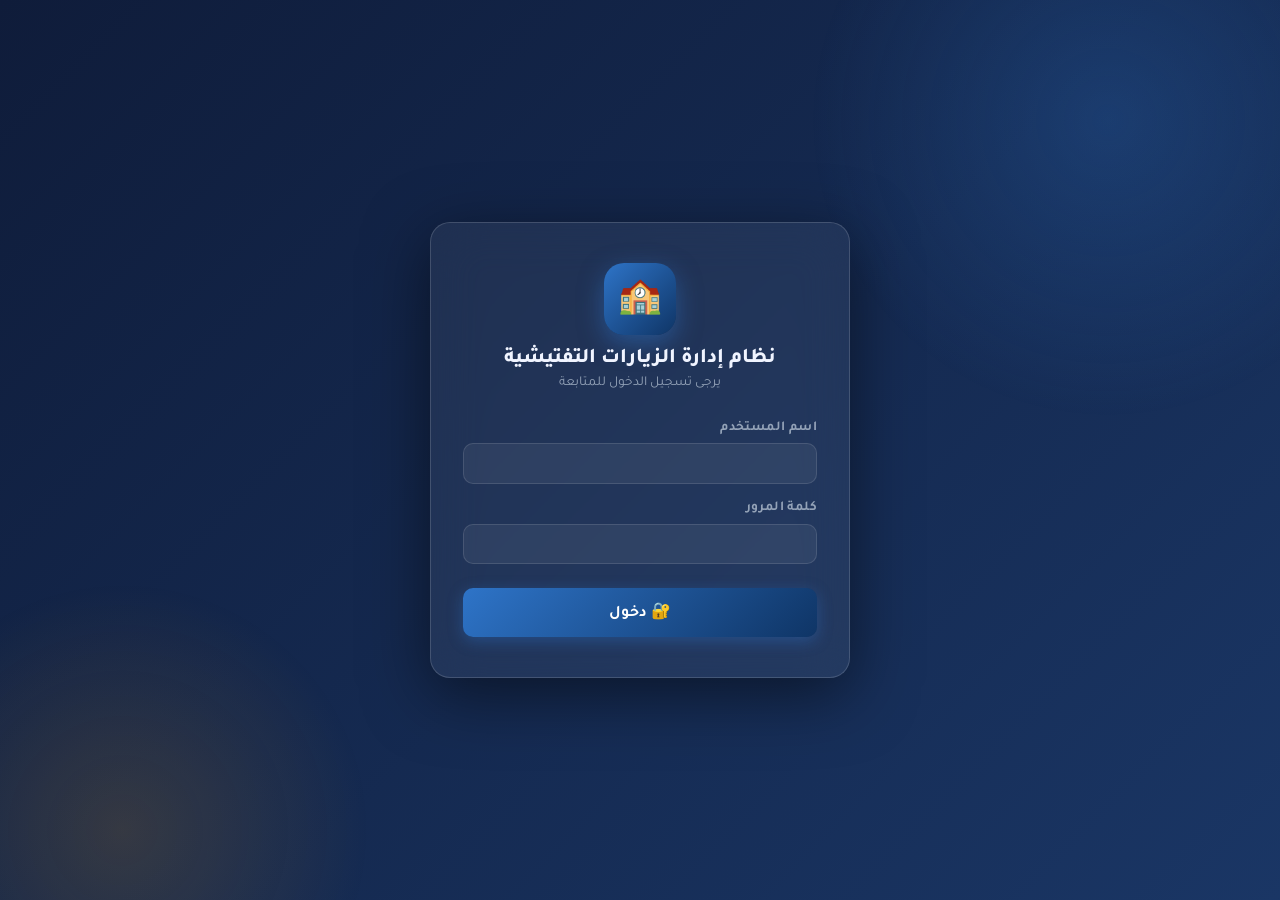
<file: index.html>
<!DOCTYPE html>
<html lang="ar" dir="rtl">
<head>
<meta charset="UTF-8" /><meta name="viewport" content="width=device-width, initial-scale=1.0" />
<title>تسجيل الدخول – نظام إدارة الزيارات التفتيشية</title>
<link rel="stylesheet" href="style.css" />
</head>
<body>
<div class="login-wrapper">
  <div class="login-box fade-in">
    <div class="login-logo">
      <div class="icon-wrap">🏫</div>
      <h1>نظام إدارة الزيارات التفتيشية</h1>
      <p id="dirName">يرجى تسجيل الدخول للمتابعة</p>
    </div>
    <form id="loginForm" novalidate>
      <div class="form-group"><label for="username">اسم المستخدم</label>
        <input type="text" id="username" autocomplete="username" required /></div>
      <div class="form-group"><label for="password">كلمة المرور</label>
        <input type="password" id="password" autocomplete="current-password" required /></div>
      <div class="login-error" id="loginError"></div>
      <button type="submit" class="btn btn-primary login-btn" id="loginBtn">🔐 دخول</button>
    </form>
  </div>
</div>
<script src="config.js"></script>
<script src="core.js"></script>
<script>
  getTenant(); // يلتقط ?d= ويصفّر الجلسة عند تغيير المديرية
  const s = getSession();
  if (s) location.href = homePage(s.user);

  const _m = sessionStorage.getItem('visits_msg');
  if (_m) { sessionStorage.removeItem('visits_msg'); const e = document.getElementById('loginError'); e.textContent = _m; e.style.display = 'block'; }

  api('publicInfo').then(d => {
    if (d.directorate) document.getElementById('dirName').textContent = 'مديرية التربية لولاية ' + d.directorate;
  }).catch(() => {});

  document.getElementById('loginForm').addEventListener('submit', async e => {
    e.preventDefault();
    const err = document.getElementById('loginError'), btn = document.getElementById('loginBtn');
    err.style.display = 'none'; btn.disabled = true; btn.textContent = 'جارٍ التحقق...';
    try {
      const d = await api('login', { username: username.value, password: password.value });
      setSession(d);
      location.href = homePage(d.user);
    } catch (ex) {
      err.textContent = ex.message; err.style.display = 'block';
      btn.disabled = false; btn.textContent = '🔐 دخول';
    }
  });
</script>
</body>
</html>
</file>
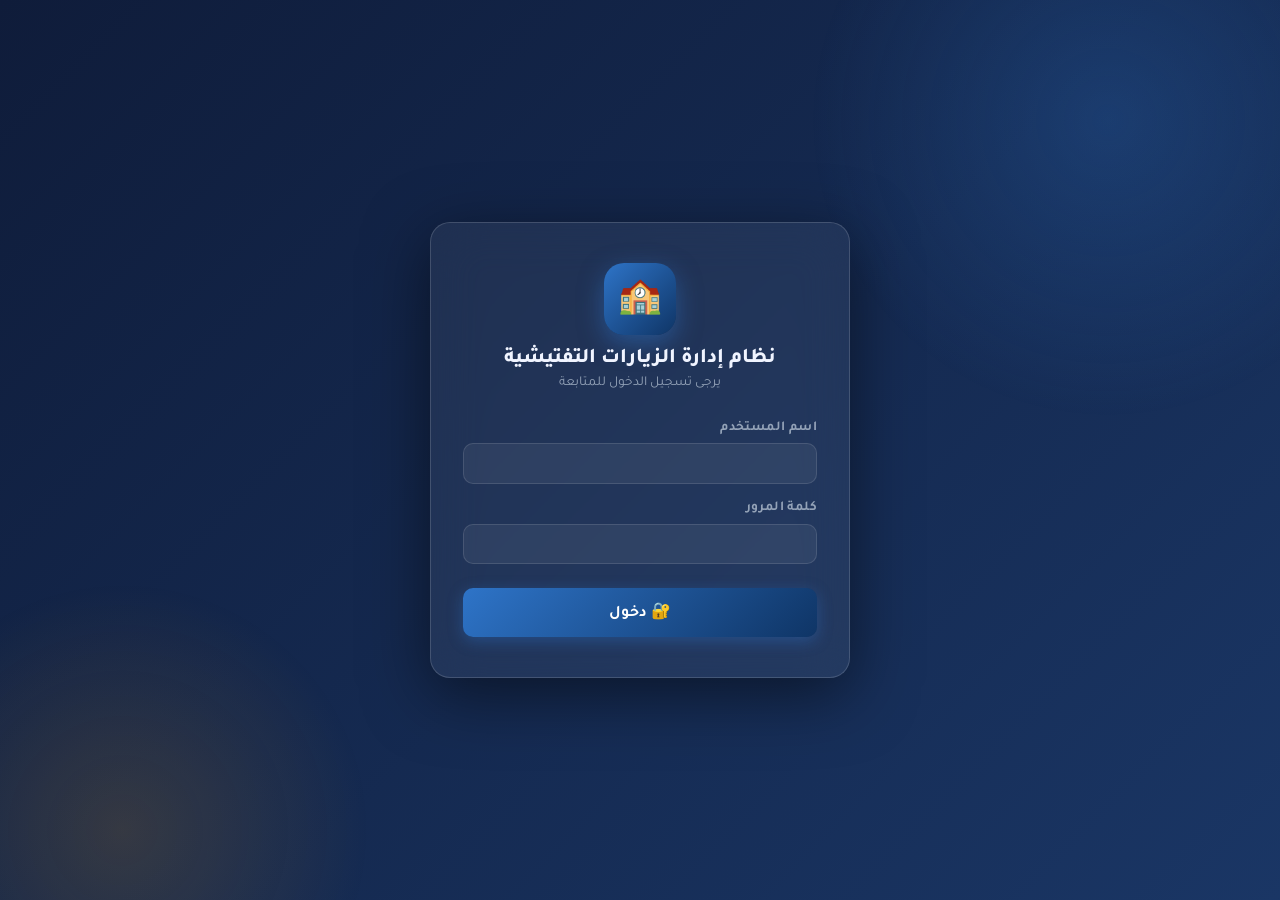
<file: dashboard.html>
<!DOCTYPE html>
<html lang="ar" dir="rtl">
<head>
<meta charset="UTF-8" /><meta name="viewport" content="width=device-width, initial-scale=1.0" />
<title>لوحة التحكم – نظام إدارة الزيارات التفتيشية</title>
<link rel="stylesheet" href="style.css" />
<style>
  .perm-table th, .perm-table td { text-align: center; padding: .5rem .6rem; }
  .perm-table td:first-child, .perm-table th:first-child { text-align: right; }
  .perm-table input { width: auto; }
  .badge-off { background: rgba(239,68,68,.2); color: #fca5a5; border: 1px solid rgba(239,68,68,.4); }
  .badge-on { background: rgba(16,185,129,.2); color: #6ee7b7; border: 1px solid rgba(16,185,129,.35); }
  .row-off td { opacity: .55; }
  .inline-check { display: flex; align-items: center; gap: .5rem; }
  .inline-check input { width: auto; }
</style>
</head>
<body>
<div class="loader-overlay" id="loaderOverlay"><div class="spinner"></div></div>
<div id="nav"></div>
<div class="container">
  <div class="page-header">
    <h2>⚙️ <span>لوحة تحكم المدير</span></h2>
    <button class="btn btn-accent" onclick="openModal()">➕ إضافة حساب</button>
  </div>

  <div class="stats-grid">
    <div class="stat-card"><div class="stat-icon blue">🏢</div><div class="stat-info"><h3 id="cInst">0</h3><p>المؤسسات</p></div></div>
    <div class="stat-card"><div class="stat-icon amber">🔍</div><div class="stat-info"><h3 id="cInsp">0</h3><p>المفتشون</p></div></div>
    <div class="stat-card"><div class="stat-icon green">📋</div><div class="stat-info"><h3 id="cVis">0</h3><p>إجمالي الزيارات</p></div></div>
    <div class="stat-card"><div class="stat-icon blue">🎓</div><div class="stat-info"><h3 id="cPri">0</h3><p>زيارات الابتدائي</p></div></div>
    <div class="stat-card"><div class="stat-icon amber">🎓</div><div class="stat-info"><h3 id="cMid">0</h3><p>زيارات المتوسط</p></div></div>
    <div class="stat-card"><div class="stat-icon green">🎓</div><div class="stat-info"><h3 id="cSec">0</h3><p>زيارات الثانوي</p></div></div>
  </div>

  <div class="card fade-in">
    <div class="card-title">👥 حسابات النظام</div>
    <div class="table-wrap"><table>
      <thead><tr><th>الاسم</th><th>اسم المستخدم</th><th>الدور</th><th>المفتش المرتبط</th><th>الحالة</th><th>إجراءات</th></tr></thead>
      <tbody id="usersBody"></tbody>
    </table></div>
  </div>
</div>

<div id="accountModal" class="modal"><div class="modal-content" style="width:92%;max-width:640px;">
  <h3 style="margin-bottom:1.25rem;" id="mTitle">👤 حساب جديد</h3>
  <form id="accForm">
    <div class="form-grid">
      <div class="form-group"><label>نوع الحساب</label>
        <select id="fRole" onchange="onRoleChange()">
          <option value="inspector">مفتش (مرتبط بسجل مفتش)</option>
          <option value="manager">مسيّر</option>
          <option value="admin">مدير النظام</option>
        </select></div>

      <div class="form-group" id="gName"><label>الاسم الكامل</label><input id="fName"></div>
      <div class="form-group" id="gStage"><label>المرحلة التعليمية</label><select id="fStage" onchange="fillInspectorSelect()"></select></div>
      <div class="form-group" id="gInsp"><label>اسم المفتش</label><select id="fInsp"></select></div>

      <div class="form-group"><label>اسم الدخول</label><input id="fUser" required autocomplete="off" dir="ltr"></div>
      <div class="form-group"><label id="lPass">كلمة المرور (6 أحرف على الأقل)</label><input type="password" id="fPass" autocomplete="new-password"></div>
      <div class="form-group"><label>حالة الحساب</label>
        <label class="inline-check"><input type="checkbox" id="fActive" checked> مفعّل (يمكنه الدخول)</label></div>
    </div>

    <div id="permBox" style="margin-top:1rem;">
      <div class="divider"></div>
      <div style="display:flex;justify-content:space-between;align-items:center;flex-wrap:wrap;gap:.5rem;margin-bottom:.5rem;">
        <strong style="color:var(--accent-light);">🔐 الصلاحيات</strong>
        <span>
          <button type="button" class="btn btn-ghost btn-sm" onclick="setAll(true)">تحديد الكل</button>
          <button type="button" class="btn btn-ghost btn-sm" onclick="setAll(false)">إلغاء الكل</button>
          <button type="button" class="btn btn-ghost btn-sm" onclick="applyPreset()">الافتراضي للدور</button>
        </span>
      </div>
      <div class="table-wrap"><table class="perm-table" id="permGrid"></table></div>
      <p style="font-size:.8rem;color:var(--text-muted);margin-top:.5rem;">
        «الاطلاع» شرط للإضافة والتعديل والحذف. يحتاج المفتش لاطلاع على «المؤسسات» ليختار المؤسسة عند تسجيل الزيارة.
        المفتش المرتبط بحساب يرى زياراته فقط مهما كانت الصلاحيات.</p>
    </div>
    <p id="adminNote" style="display:none;color:var(--text-muted);margin-top:1rem;">مدير النظام يملك كل الصلاحيات (الحسابات والإعدادات والبلديات وكل الأقسام).</p>

    <div class="form-actions">
      <button type="button" class="btn btn-ghost" onclick="closeModal()">إلغاء</button>
      <button type="submit" class="btn btn-accent">حفظ</button>
    </div>
  </form>
</div></div>

<script src="config.js"></script>
<script src="core.js"></script>
<script>
  let me, users = [], inspectors = [], editId = null;
  const modalEl = document.getElementById('accountModal');
  const closeModal = () => { modalEl.classList.remove('open'); editId = null; };

  async function load() {
    showLoader();
    try {
      const d = await listMany(['inspectors', 'institutions', 'visits', 'users']);
      inspectors = d.inspectors; users = d.users;
      cInst.textContent = d.institutions.length; cInsp.textContent = inspectors.length; cVis.textContent = d.visits.length;
      const n = s => d.visits.filter(v => v.stage === s).length;
      cPri.textContent = n('ابتدائي'); cMid.textContent = n('متوسط'); cSec.textContent = n('ثانوي');
      renderUsers();
    } catch (e) { showError(e.message); }
    hideLoader();
  }

  function renderUsers() {
    usersBody.innerHTML = users.map(u => {
      const on = u.active !== '0', insp = inspectors.find(i => i.id === u.inspectorId);
      const link = u.role === 'inspector'
        ? (insp ? `${esc(insp.stage)} — ${esc(insp.name)}` : '<span class="badge badge-off">غير مرتبط</span>') : '-';
      const self = u.id === me.id;
      return `<tr class="${on ? '' : 'row-off'}"><td><strong>${esc(u.name)}</strong></td><td><code>${esc(u.username)}</code></td>
        <td><span class="badge badge-${esc(u.role)}">${esc(ROLE_LABELS[u.role] || u.role)}</span></td><td>${link}</td>
        <td><span class="badge ${on ? 'badge-on' : 'badge-off'}">${on ? 'مفعّل' : 'معطّل'}</span></td>
        <td class="action-btns">
          <button class="btn btn-primary btn-sm" onclick="openModal('${esc(u.id)}')">📝 تعديل / صلاحيات</button>
          <button class="btn btn-ghost btn-sm" onclick="toggleActive('${esc(u.id)}')" ${self ? 'disabled' : ''}>${on ? '⛔ تعطيل' : '✅ تفعيل'}</button>
          <button class="btn btn-ghost btn-sm" onclick="resetPw('${esc(u.id)}')">🔑</button>
          <button class="btn btn-danger btn-sm" onclick="delUser('${esc(u.id)}')" ${self ? 'disabled' : ''}>🗑️</button>
        </td></tr>`;
    }).join('');
  }

  // ── نافذة الحساب ──
  function parsePerms(u) {
    if (u.role === 'admin') return ROLE_PRESETS.admin;
    try { const p = JSON.parse(u.perms); if (p) return p; } catch (e) { /* افتراضي */ }
    return ROLE_PRESETS[u.role] || {};
  }
  function buildGrid(p) {
    permGrid.innerHTML = `<thead><tr><th>القسم</th>${ACTIONS.map(a => `<th>${ACTION_LABELS[a]}</th>`).join('')}</tr></thead><tbody>` +
      RESOURCES.map(r => `<tr><td>${RESOURCE_LABELS[r]}</td>${ACTIONS.map(a =>
        `<td><input type="checkbox" data-r="${r}" data-a="${a}" ${(p[r] || []).includes(a) ? 'checked' : ''}></td>`).join('')}</tr>`).join('') + '</tbody>';
  }
  permGrid.addEventListener('change', e => {
    const c = e.target; if (!c.dataset.r) return;
    const row = [...permGrid.querySelectorAll(`input[data-r="${c.dataset.r}"]`)], view = row.find(x => x.dataset.a === 'view');
    if (c.checked && c.dataset.a !== 'view') view.checked = true;          // أي إجراء يتطلب الاطلاع
    if (!c.checked && c.dataset.a === 'view') row.forEach(x => x.checked = false);
  });
  function collectPerms() {
    const p = {}; RESOURCES.forEach(r => p[r] = []);
    permGrid.querySelectorAll('input:checked').forEach(c => p[c.dataset.r].push(c.dataset.a));
    return p;
  }
  const setAll = on => permGrid.querySelectorAll('input').forEach(c => c.checked = on);
  const applyPreset = () => buildGrid(ROLE_PRESETS[fRole.value] || {});

  function fillInspectorSelect(selectedId) {
    const taken = new Set(users.filter(u => u.inspectorId && u.id !== editId).map(u => u.inspectorId));
    const list = inspectors.filter(i => i.stage === fStage.value && !taken.has(i.id)).sort((a, b) => a.name.localeCompare(b.name, 'ar'));
    fillSelect(fInsp, list.map(i => [i.id, i.name]), fStage.value ? (list.length ? '-- اختر المفتش --' : 'كل مفتشي المرحلة لديهم حسابات') : '-- اختر المرحلة أولًا --');
    if (selectedId) fInsp.value = selectedId;
  }
  function onRoleChange(initial) {
    const r = fRole.value;
    gName.style.display = r === 'inspector' ? 'none' : '';
    gStage.style.display = gInsp.style.display = r === 'inspector' ? '' : 'none';
    permBox.style.display = r === 'admin' ? 'none' : '';
    adminNote.style.display = r === 'admin' ? '' : 'none';
    if (!initial) applyPreset();
  }
  function openModal(id) {
    editId = id || null;
    const u = id ? users.find(x => x.id === id) : null;
    accForm.reset();
    mTitle.textContent = u ? '📝 تعديل حساب' : '👤 حساب جديد';
    lPass.textContent = u ? 'كلمة مرور جديدة (اتركها فارغة لعدم التغيير)' : 'كلمة المرور (6 أحرف على الأقل)';
    fillSelect(fStage, LEVELS, '-- اختر المرحلة --');
    fRole.value = u ? u.role : 'inspector';
    fName.value = u ? u.name : '';
    fUser.value = u ? u.username : '';
    fActive.checked = u ? u.active !== '0' : true;
    const insp = u && inspectors.find(i => i.id === u.inspectorId);
    if (insp) fStage.value = insp.stage;
    fillInspectorSelect(insp && insp.id);
    buildGrid(u ? parsePerms(u) : ROLE_PRESETS.inspector);
    onRoleChange(true);
    modalEl.classList.add('open');
  }

  accForm.onsubmit = async e => {
    e.preventDefault();
    const role = fRole.value;
    const data = { role, username: fUser.value.trim(), active: fActive.checked ? '1' : '0' };
    if (role === 'inspector') {
      if (!fInsp.value) { showError('اختر المرحلة ثم اسم المفتش'); return; }
      data.inspectorId = fInsp.value;
    } else {
      if (!fName.value.trim()) { showError('أدخل الاسم الكامل'); return; }
      data.name = fName.value.trim();
    }
    if (role !== 'admin') data.perms = collectPerms();
    if (fPass.value) data.password = fPass.value;
    else if (!editId) { showError('أدخل كلمة المرور'); return; }
    try {
      showLoader();
      await (editId ? api('update', { sheet: 'users', id: editId, data }) : api('insert', { sheet: 'users', data }));
      closeModal(); showSuccess(editId ? 'تم تحديث الحساب' : 'تم إنشاء الحساب'); await load();
    } catch (ex) { showError(ex.message); }
    hideLoader();
  };

  async function toggleActive(id) {
    const u = users.find(x => x.id === id), on = u.active !== '0';
    if (!confirm(on ? `تعطيل حساب «${u.name}»؟ لن يتمكن من الدخول.` : `تفعيل حساب «${u.name}»؟`)) return;
    try { showLoader(); await api('update', { sheet: 'users', id, data: { active: on ? '0' : '1' } }); await load(); }
    catch (e) { showError(e.message); }
    hideLoader();
  }
  async function resetPw(id) {
    const pw = prompt('كلمة المرور الجديدة (6 أحرف على الأقل):');
    if (!pw) return;
    try { showLoader(); await api('update', { sheet: 'users', id, data: { password: pw } }); showSuccess('تم تغيير كلمة المرور'); }
    catch (e) { showError(e.message); }
    hideLoader();
  }
  async function delUser(id) {
    if (!confirm('حذف هذا الحساب نهائيًا؟ (الأفضل تعطيله بدل حذفه)')) return;
    try { showLoader(); await api('delete', { sheet: 'users', id }); await load(); }
    catch (e) { showError(e.message); }
    hideLoader();
  }
  me = initPage(['admin']);
  if (me) load();
</script>
</body>
</html>
</file>
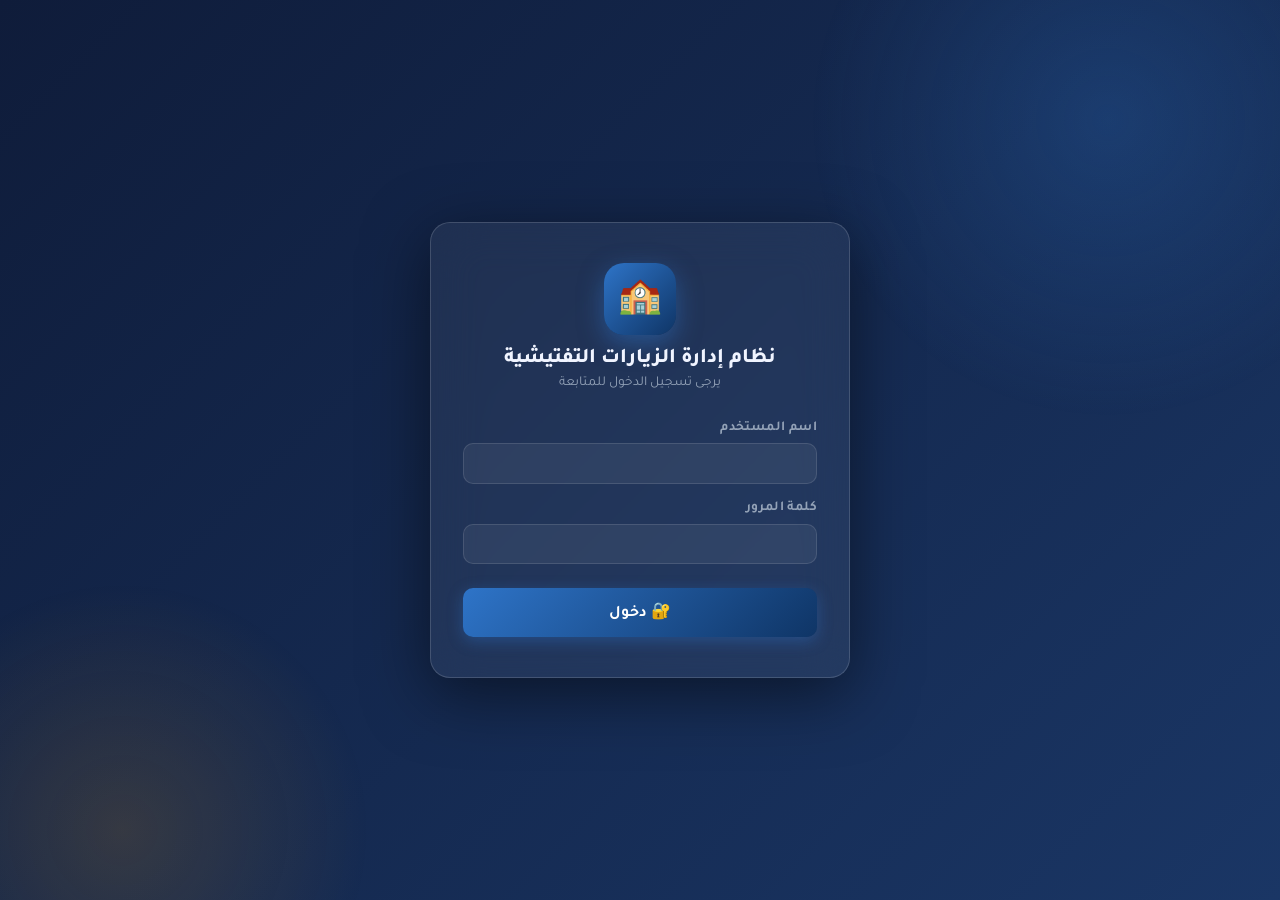
<file: inspectors.html>
<!DOCTYPE html>
<html lang="ar" dir="rtl">
<head>
<meta charset="UTF-8" /><meta name="viewport" content="width=device-width, initial-scale=1.0" />
<title>إدارة المفتشين</title>
<link rel="stylesheet" href="style.css" />
</head>
<body>
<div class="loader-overlay" id="loaderOverlay"><div class="spinner"></div></div>
<div id="nav"></div>
<div class="container">
  <div class="page-header"><h2>🔍 <span>إدارة المفتشين</span></h2><span class="badge badge-inspector" id="cnt"></span></div>

  <div class="card fade-in" id="formCard">
    <div class="card-title" id="formTitle">➕ إضافة مفتش</div>
    <form id="form">
      <div class="form-grid">
        <div class="form-group"><label>الاسم الكامل <span class="req">*</span></label><input id="fName" required /></div>
        <div class="form-group"><label>التخصص <span class="req">*</span></label><select id="specialty" required></select></div>
        <div class="form-group"><label>المرحلة <span class="req">*</span></label><select id="stage" required></select></div>
        <div class="form-group"><label>الرتبة الوظيفية</label><select id="rank"></select></div>
        <div class="form-group"><label>رقم الهاتف (اختياري)</label><input type="tel" id="phone" /></div>
      </div>
      <div class="form-actions">
        <button type="button" class="btn btn-ghost" onclick="resetForm()">↺ مسح</button>
        <button type="submit" class="btn btn-accent" id="saveBtn">💾 حفظ المفتش</button>
      </div>
    </form>
  </div>

  <div class="card fade-in">
    <div class="card-title">📋 قائمة المفتشين</div>
    <div class="search-grid">
      <input type="search" id="qName" placeholder="بحث بالاسم..." oninput="render()" />
      <input type="search" id="qSpec" placeholder="بحث بالتخصص..." oninput="render()" />
      <select id="qStage" onchange="render()"></select>
    </div>
    <div class="table-wrap"><table>
      <thead><tr><th>#</th><th>الاسم</th><th>التخصص</th><th>المرحلة</th><th>الرتبة</th><th>الهاتف</th><th id="thAct">إجراءات</th></tr></thead>
      <tbody id="body"></tbody>
    </table></div>
  </div>
</div>
<script src="config.js"></script>
<script src="core.js"></script>
<script>
  let all = [], editId = null, ME;
  const CAN_EDIT = can('inspectors', 'edit'), CAN_DEL = can('inspectors', 'delete'), CAN_ADD = can('inspectors', 'add');
  const actCell = id => (CAN_EDIT || CAN_DEL) ? `<td class="action-btns">${CAN_EDIT ? `<button class="btn btn-primary btn-sm" onclick="edit('${esc(id)}')">📝</button>` : ''}${CAN_DEL ? `<button class="btn btn-danger btn-sm" onclick="del('${esc(id)}')">🗑️</button>` : ''}</td>` : '';
  const val = id => document.getElementById(id).value.trim();

  async function load() {
    showLoader();
    try { all = (await listMany(['inspectors'])).inspectors; render(); }
    catch (e) { showError(e.message); }
    hideLoader();
  }
  function render() {
    const n = qName.value.toLowerCase(), s = qSpec.value.toLowerCase(), st = qStage.value;
    const rows = all.filter(i => i.name.toLowerCase().includes(n) && i.specialty.toLowerCase().includes(s) && (!st || i.stage === st));
    cnt.textContent = rows.length + ' مفتش';
    body.innerHTML = rows.length ? rows.map((i, k) => `
      <tr><td>${k + 1}</td><td><strong>${esc(i.name)}</strong></td><td>${esc(i.specialty)}</td><td>${esc(i.stage)}</td>
      <td>${esc(i.rank) || '-'}</td><td>${esc(i.phone) || '-'}</td>
      ${actCell(i.id)}</tr>`).join('')
      : '<tr><td colspan="7" class="empty-state"><span class="icon">🔍</span>لا يوجد مفتشون</td></tr>';
  }
  function edit(id) {
    const i = all.find(x => x.id === id); if (!i) return;
    editId = id; formCard.style.display = ''; fName.value = i.name; specialty.value = i.specialty; stage.value = i.stage;
    rank.value = i.rank; phone.value = i.phone;
    formTitle.textContent = '📝 تعديل مفتش'; saveBtn.textContent = '💾 حفظ التعديلات';
    scrollTo({ top: 0, behavior: 'smooth' });
  }
  function resetForm() {
    editId = null; form.reset(); formTitle.textContent = '➕ إضافة مفتش'; saveBtn.textContent = '💾 حفظ المفتش';
    formCard.style.display = CAN_ADD ? '' : 'none';
  }
  form.onsubmit = async e => {
    e.preventDefault();
    const data = { name: val("fName"), specialty: val('specialty'), stage: val('stage'), rank: val('rank'), phone: val('phone') };
    try {
      showLoader();
      await (editId ? api('update', { sheet: 'inspectors', id: editId, data }) : api('insert', { sheet: 'inspectors', data }));
      showSuccess(editId ? 'تم التعديل' : 'تمت الإضافة'); resetForm(); await load();
    } catch (ex) { showError(ex.message); }
    hideLoader();
  };
  async function del(id) {
    if (!confirm('حذف هذا المفتش؟ (الزيارات المسجلة لا تُحذف)')) return;
    try { showLoader(); await api('delete', { sheet: 'inspectors', id }); await load(); }
    catch (e) { showError(e.message); }
    hideLoader();
  }
  fillSelect(specialty, SPECIALTIES, '-- اختر التخصص --');
  fillSelect(stage, LEVELS, '-- اختر المرحلة --');
  fillSelect(rank, INSPECTOR_RANKS, '-- اختر الرتبة --');
  fillSelect(qStage, LEVELS, '-- كل المراحل --');
  ME = initPage(null, ['inspectors', 'view']);
  if (ME) { if (!CAN_EDIT && !CAN_DEL) thAct.style.display = 'none'; formCard.style.display = CAN_ADD ? '' : 'none'; load(); }
</script>
</body>
</html>
</file>
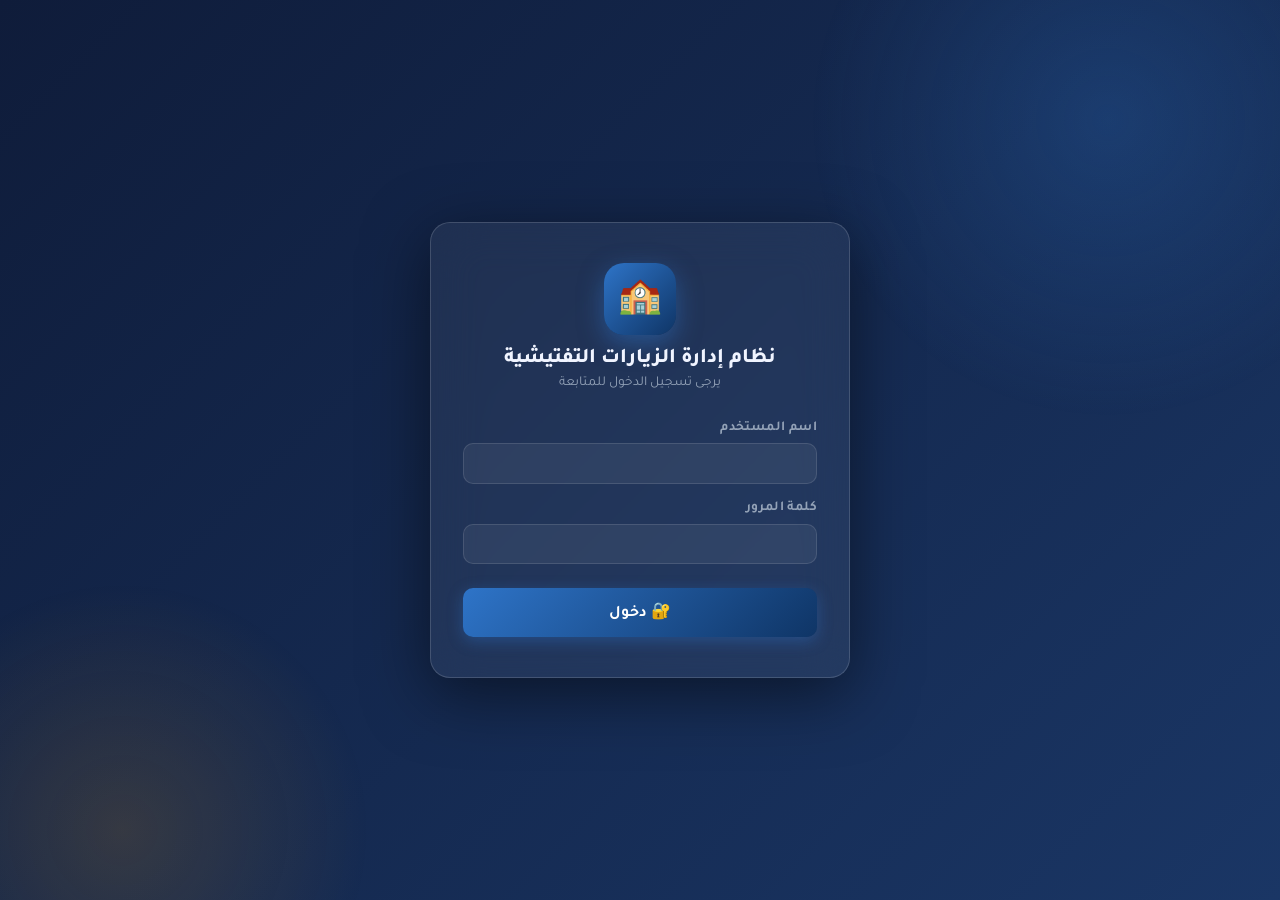
<file: institutions.html>
<!DOCTYPE html>
<html lang="ar" dir="rtl">
<head>
<meta charset="UTF-8" /><meta name="viewport" content="width=device-width, initial-scale=1.0" />
<title>إدارة المؤسسات</title>
<link rel="stylesheet" href="style.css" />
</head>
<body>
<div class="loader-overlay" id="loaderOverlay"><div class="spinner"></div></div>
<div id="nav"></div>
<div class="container">
  <div class="page-header"><h2>🏢 <span>إدارة المؤسسات التعليمية</span></h2><span class="badge badge-manager" id="cnt"></span></div>

  <div class="card fade-in" id="formCard">
    <div class="card-title" id="formTitle">➕ إضافة مؤسسة</div>
    <div class="hint" id="noMun" style="display:none;">لم تُسجَّل بلديات بعد — <a href="settings.html">أضفها من صفحة الإعدادات</a> لتظهر في القائمة.</div>
    <form id="form">
      <div class="form-grid">
        <div class="form-group"><label>البلدية <span class="req">*</span></label><select id="municipality" required></select></div>
        <div class="form-group"><label>اسم المؤسسة <span class="req">*</span></label><input id="fName" required /></div>
        <div class="form-group"><label>المرحلة <span class="req">*</span></label><select id="stage" required></select></div>
        <div class="form-group"><label>مدير المؤسسة (اختياري)</label><input id="director" /></div>
        <div class="form-group"><label>المسيّر المالي (اختياري)</label><input id="finManager" /></div>
      </div>
      <div class="form-actions">
        <button type="button" class="btn btn-ghost" onclick="resetForm()">↺ مسح</button>
        <button type="submit" class="btn btn-accent" id="saveBtn">💾 حفظ المؤسسة</button>
      </div>
    </form>
  </div>

  <div class="card fade-in">
    <div class="card-title">📋 قائمة المؤسسات</div>
    <div class="search-grid">
      <input type="search" id="qName" placeholder="بحث بالاسم..." oninput="render()" />
      <select id="qMun" onchange="render()"></select>
      <select id="qStage" onchange="render()"></select>
    </div>
    <div class="table-wrap"><table>
      <thead><tr><th>#</th><th>البلدية</th><th>المؤسسة</th><th>المرحلة</th><th>المدير</th><th>المسيّر المالي</th><th id="thAct">إجراءات</th></tr></thead>
      <tbody id="body"></tbody>
    </table></div>
  </div>
</div>
<script src="config.js"></script>
<script src="core.js"></script>
<script>
  let all = [], editId = null, ME;
  const CAN_EDIT = can('institutions', 'edit'), CAN_DEL = can('institutions', 'delete'), CAN_ADD = can('institutions', 'add');
  const actCell = id => (CAN_EDIT || CAN_DEL) ? `<td class="action-btns">${CAN_EDIT ? `<button class="btn btn-primary btn-sm" onclick="edit('${esc(id)}')">📝</button>` : ''}${CAN_DEL ? `<button class="btn btn-danger btn-sm" onclick="del('${esc(id)}')">🗑️</button>` : ''}</td>` : '';
  const val = id => document.getElementById(id).value.trim();

  async function load() {
    showLoader();
    try {
      const d = await listMany(['institutions', 'municipalities']);
      all = d.institutions;
      const names = d.municipalities.map(m => m.name).sort((a, b) => a.localeCompare(b, 'ar'));
      noMun.style.display = names.length ? 'none' : 'block';
      fillSelect(municipality, names, '-- اختر البلدية --');
      fillSelect(qMun, names, '-- كل البلديات --');
      render();
    } catch (e) { showError(e.message); }
    hideLoader();
  }
  function render() {
    const n = qName.value.toLowerCase(), m = qMun.value, st = qStage.value;
    const rows = all.filter(i => i.name.toLowerCase().includes(n) && (!m || i.municipality === m) && (!st || i.stage === st));
    cnt.textContent = rows.length + ' مؤسسة';
    body.innerHTML = rows.length ? rows.map((i, k) => `
      <tr><td>${k + 1}</td><td>${esc(i.municipality)}</td><td><strong>${esc(i.name)}</strong></td><td>${esc(i.stage)}</td>
      <td>${esc(i.director) || '-'}</td><td>${esc(i.finManager) || '-'}</td>
      ${actCell(i.id)}</tr>`).join('')
      : '<tr><td colspan="7" class="empty-state"><span class="icon">🏢</span>لا توجد مؤسسات</td></tr>';
  }
  function edit(id) {
    const i = all.find(x => x.id === id); if (!i) return;
    editId = id; formCard.style.display = ''; setSelectValue(municipality, i.municipality); fName.value = i.name; stage.value = i.stage;
    director.value = i.director; finManager.value = i.finManager;
    formTitle.textContent = '📝 تعديل مؤسسة'; saveBtn.textContent = '💾 حفظ التعديلات';
    scrollTo({ top: 0, behavior: 'smooth' });
  }
  function resetForm() {
    editId = null; form.reset(); formTitle.textContent = '➕ إضافة مؤسسة'; saveBtn.textContent = '💾 حفظ المؤسسة';
    formCard.style.display = CAN_ADD ? '' : 'none';
  }
  form.onsubmit = async e => {
    e.preventDefault();
    const data = { municipality: val('municipality'), name: val("fName"), stage: val('stage'), director: val('director'), finManager: val('finManager') };
    try {
      showLoader();
      await (editId ? api('update', { sheet: 'institutions', id: editId, data }) : api('insert', { sheet: 'institutions', data }));
      showSuccess(editId ? 'تم التعديل' : 'تمت الإضافة'); resetForm(); await load();
    } catch (ex) { showError(ex.message); }
    hideLoader();
  };
  async function del(id) {
    if (!confirm('حذف هذه المؤسسة؟ (الزيارات المسجلة لا تُحذف)')) return;
    try { showLoader(); await api('delete', { sheet: 'institutions', id }); await load(); }
    catch (e) { showError(e.message); }
    hideLoader();
  }
  fillSelect(stage, LEVELS, '-- اختر المرحلة --');
  fillSelect(qStage, LEVELS, '-- كل المراحل --');
  ME = initPage(null, ['institutions', 'view']);
  if (ME) { if (!CAN_EDIT && !CAN_DEL) thAct.style.display = 'none'; formCard.style.display = CAN_ADD ? '' : 'none'; load(); }
</script>
</body>
</html>
</file>
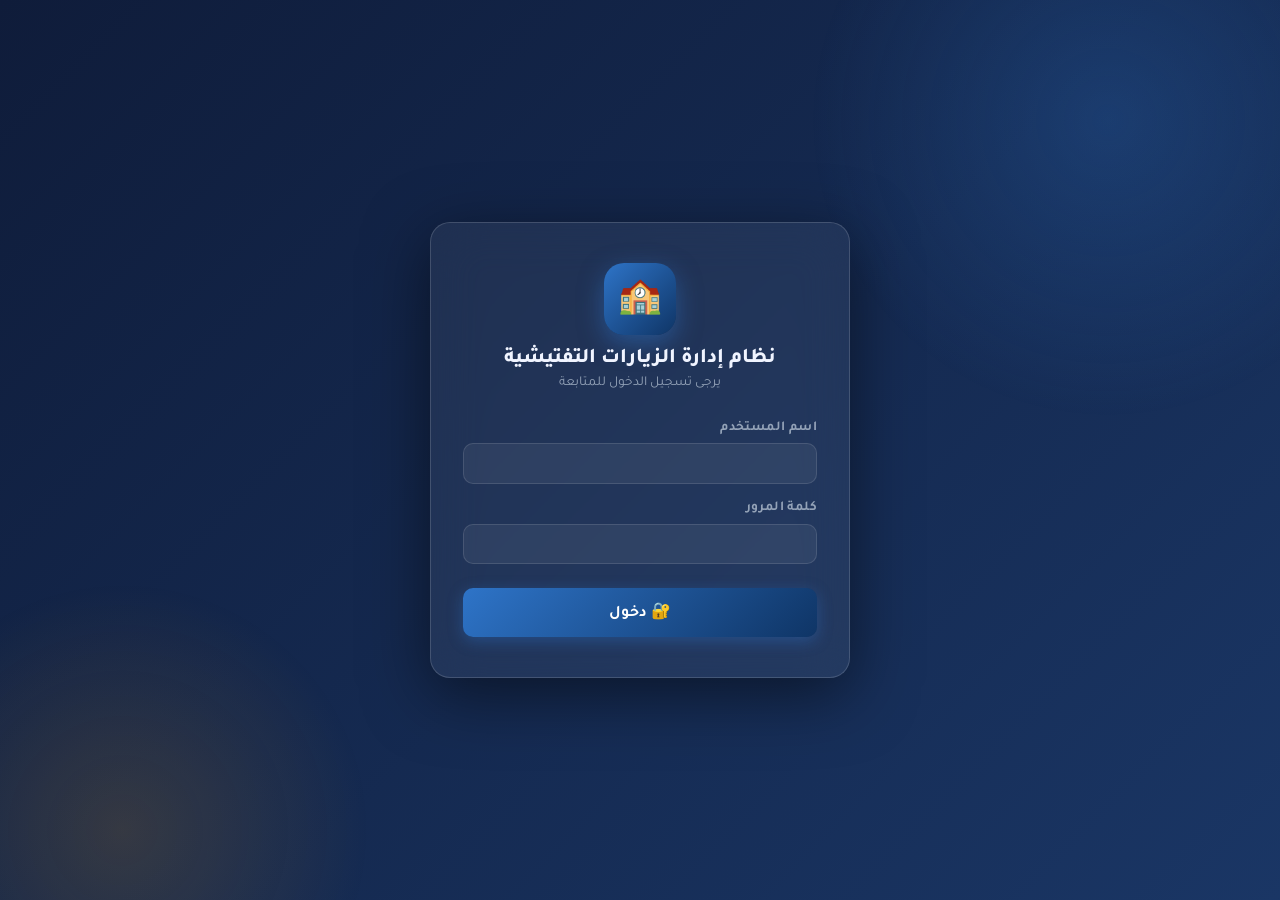
<file: mission.html>
<!DOCTYPE html>
<html lang="ar" dir="rtl">
<head>
<meta charset="UTF-8" /><meta name="viewport" content="width=device-width, initial-scale=1.0" />
<title>الأمر بمهمة</title>
<link rel="stylesheet" href="style.css" />
<style>
  @media print { body { background: #fff !important; color: #000 !important; }
    .card { background: #fff !important; box-shadow: none !important; border: none !important; }
    label { color: #333 !important; } input, select, textarea { background: #fff !important; color: #000 !important; border: 1px solid #999 !important; } }
</style>
</head>
<body>
<div class="loader-overlay" id="loaderOverlay"><div class="spinner"></div></div>
<div id="nav"></div>
<div class="container">
  <div class="card fade-in">
    <div class="card-title">📜 تحرير أمر بمهمة</div>
    <form id="form">
      <div class="form-grid">
        <div class="form-group"><label>الرقم التسلسلي</label><input id="number" required /></div>
        <div class="form-group"><label>الرتبة (المرحلة التعليمية)</label>
          <select id="stage" required>
            <option value="">-- اختر المرحلة --</option>
            <option value="ابتدائي">مفتش التعليم الابتدائي</option>
            <option value="متوسط">مفتش التعليم المتوسط</option>
            <option value="ثانوي">مفتش التعليم الثانوي</option>
          </select></div>
        <div class="form-group"><label>الاسم واللقب</label><select id="inspector" required disabled></select></div>
        <div class="form-group"><label>الإقامة الإدارية</label><input id="residence" /></div>
        <div class="form-group"><label>مكان الملتقى</label><input id="place" /></div>
        <div class="form-group"><label>تاريخ الذهاب</label><input type="date" id="departDate" required /></div>
        <div class="form-group"><label>تاريخ العودة</label><input type="date" id="returnDate" required /></div>
        <div class="form-group full-width"><label>موضوع الملتقى</label><input id="subject" /></div>
        <div class="form-group full-width"><label>الملاحظة</label><textarea id="note" rows="3"></textarea></div>
      </div>
      <div class="form-actions no-print">
        <button type="button" class="btn btn-ghost" onclick="window.print()">🖨️ طباعة</button>
        <button type="submit" class="btn btn-accent" id="saveBtn">💾 حفظ الأمر</button>
      </div>
    </form>
  </div>

  <div class="card fade-in no-print">
    <div class="card-title">🗂️ الأوامر المحفوظة</div>
    <div class="table-wrap"><table>
      <thead><tr><th>الرقم</th><th>المفتش</th><th>مكان الملتقى</th><th>الذهاب</th><th>العودة</th><th>إجراءات</th></tr></thead>
      <tbody id="tbody"></tbody>
    </table></div>
  </div>
</div>
<script src="config.js"></script>
<script src="core.js"></script>
<script>
  let inspectors = [], missions = [], ME;
  const CAN_ADD = can('missions', 'add'), CAN_DEL = can('missions', 'delete');
  const g = id => document.getElementById(id);
  const FIELDS = ['number', 'stage', 'inspector', 'residence', 'place', 'departDate', 'returnDate', 'subject', 'note'];

  function fillInspectors(selected) {
    const st = stage.value;
    fillSelect(inspector, inspectors.filter(i => i.stage === st).map(i => i.name),
      st ? '-- اختر المفتش --' : '-- اختر المرحلة أولاً --');
    inspector.disabled = !st;
    if (selected) setSelectValue(inspector, selected);
  }
  stage.onchange = () => fillInspectors();

  async function load() {
    showLoader();
    try {
      const d = await listMany(['inspectors', 'missions'], true);
      inspectors = d.inspectors; missions = d.missions.reverse();
      tbody.innerHTML = missions.length ? missions.map(m => `
        <tr><td>${esc(m.number)}</td><td>${esc(m.inspector)}</td><td>${esc(m.place)}</td><td>${esc(m.departDate)}</td><td>${esc(m.returnDate)}</td>
        <td class="action-btns">
          <button class="btn btn-primary btn-sm" onclick="printMission('${esc(m.id)}')">🖨️ طباعة</button>
          ${CAN_DEL ? `<button class="btn btn-danger btn-sm" onclick="del('${esc(m.id)}')">🗑️</button>` : ''}
        </td></tr>`).join('')
        : '<tr><td colspan="6" class="empty-state">لا توجد أوامر محفوظة</td></tr>';
    } catch (e) { showError(e.message); }
    hideLoader();
  }
  function printMission(id) {
    const m = missions.find(x => x.id === id); if (!m) return;
    FIELDS.forEach(f => { if (f !== 'inspector') g(f).value = m[f] || ''; });
    fillInspectors(m.inspector);
    scrollTo({ top: 0 });
    setTimeout(() => window.print(), 300);
  }
  async function del(id) {
    if (!confirm('حذف هذا الأمر؟')) return;
    try { showLoader(); await api('delete', { sheet: 'missions', id }); await load(); }
    catch (e) { showError(e.message); }
    hideLoader();
  }
  form.onsubmit = async e => {
    e.preventDefault();
    const data = {}; FIELDS.forEach(f => data[f] = g(f).value.trim());
    saveBtn.disabled = true;
    try {
      showLoader(); await api('insert', { sheet: 'missions', data });
      showSuccess('تم حفظ الأمر بمهمة'); form.reset(); fillInspectors(); await load();
    } catch (ex) { showError(ex.message); }
    saveBtn.disabled = false; hideLoader();
  };
  ME = initPage(null, ['missions', 'view']);
  if (ME) { if (!CAN_ADD) saveBtn.style.display = 'none'; fillInspectors(); load(); }
</script>
</body>
</html>
</file>
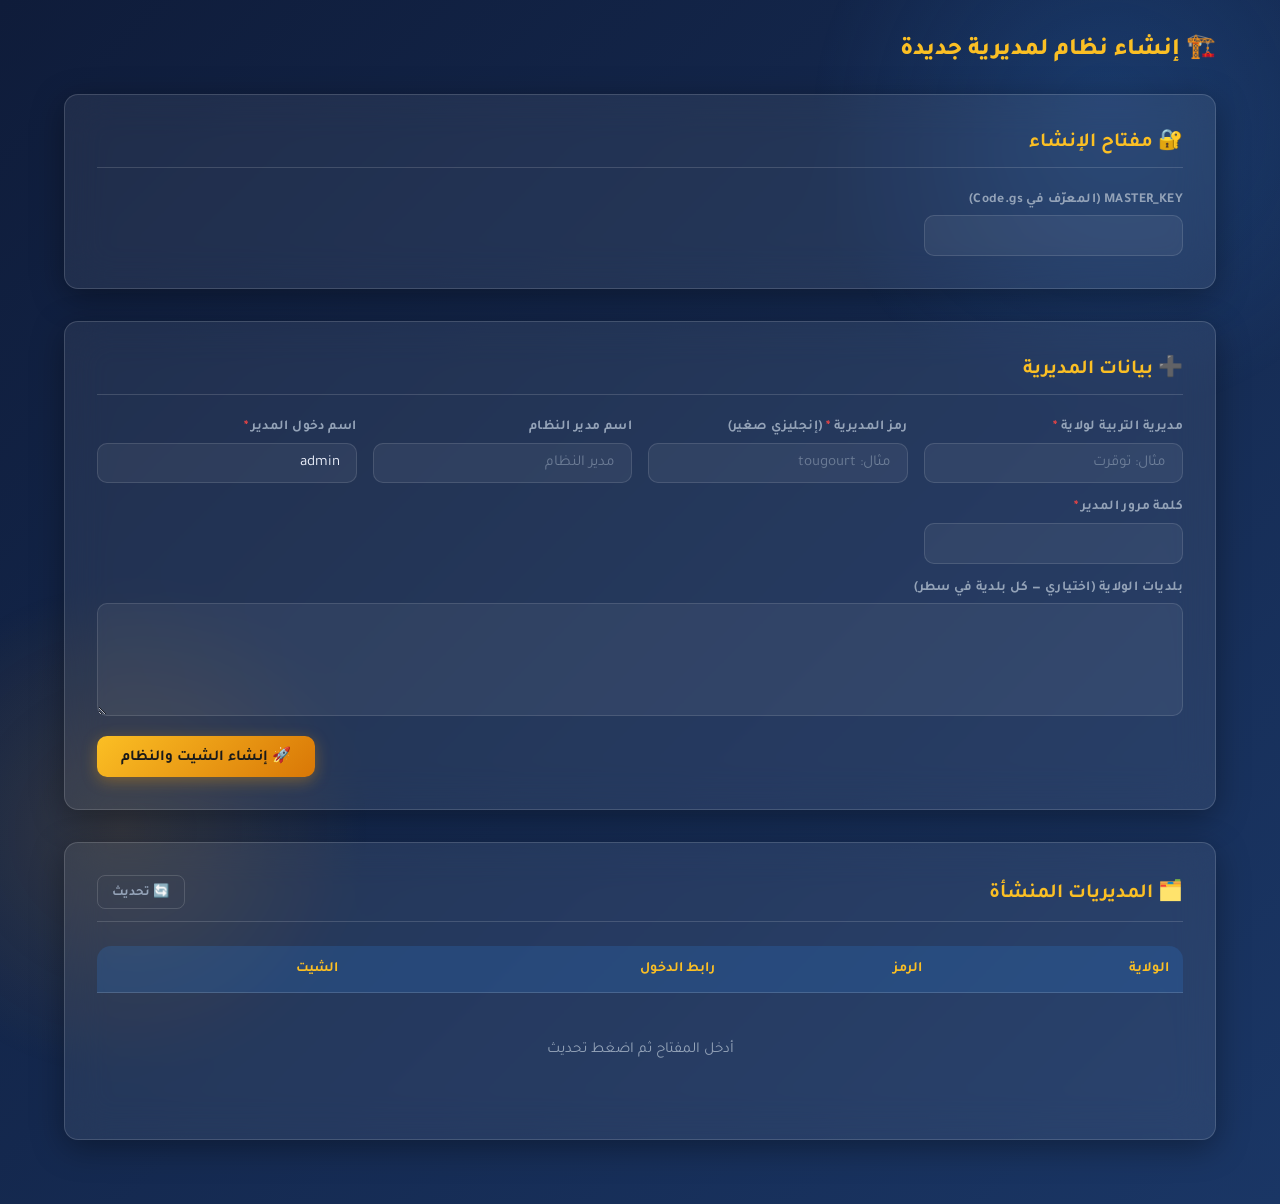
<file: provision.html>
<!DOCTYPE html>
<html lang="ar" dir="rtl">
<head>
<meta charset="UTF-8" /><meta name="viewport" content="width=device-width, initial-scale=1.0" />
<title>إنشاء شيت لمديرية جديدة</title>
<link rel="stylesheet" href="style.css" />
</head>
<body>
<div class="loader-overlay" id="loaderOverlay"><div class="spinner"></div></div>
<div class="container">
  <div class="page-header"><h2>🏗️ <span>إنشاء نظام لمديرية جديدة</span></h2></div>

  <div class="card fade-in">
    <div class="card-title">🔐 مفتاح الإنشاء</div>
    <div class="form-grid"><div class="form-group"><label>MASTER_KEY (المعرّف في Code.gs)</label>
      <input type="password" id="masterKey" autocomplete="off" /></div></div>
  </div>

  <div class="card fade-in">
    <div class="card-title">➕ بيانات المديرية</div>
    <form id="form">
      <div class="form-grid">
        <div class="form-group"><label>مديرية التربية لولاية <span class="req">*</span></label><input id="stateName" placeholder="مثال: توقرت" required /></div>
        <div class="form-group"><label>رمز المديرية <span class="req">*</span> (إنجليزي صغير)</label><input id="code" placeholder="مثال: tougourt" pattern="[a-z0-9\-]{2,30}" required dir="ltr" /></div>
        <div class="form-group"><label>اسم مدير النظام</label><input id="adminName" placeholder="مدير النظام" /></div>
        <div class="form-group"><label>اسم دخول المدير <span class="req">*</span></label><input id="adminUser" value="admin" required dir="ltr" autocomplete="off" /></div>
        <div class="form-group"><label>كلمة مرور المدير <span class="req">*</span></label><input type="password" id="adminPass" minlength="6" required autocomplete="new-password" /></div>
        <div class="form-group full-width"><label>بلديات الولاية (اختياري — كل بلدية في سطر)</label>
          <textarea id="muns" rows="5"></textarea></div>
      </div>
      <div class="form-actions"><button class="btn btn-accent" id="btn" type="submit">🚀 إنشاء الشيت والنظام</button></div>
    </form>
  </div>

  <div class="card fade-in" id="result" style="display:none;"></div>

  <div class="card fade-in">
    <div class="card-title">🗂️ المديريات المنشأة <button class="btn btn-ghost btn-sm" onclick="loadList()" style="margin-right:auto;">🔄 تحديث</button></div>
    <div class="table-wrap"><table>
      <thead><tr><th>الولاية</th><th>الرمز</th><th>رابط الدخول</th><th>الشيت</th></tr></thead>
      <tbody id="list"><tr><td colspan="4" class="empty-state">أدخل المفتاح ثم اضغط تحديث</td></tr></tbody>
    </table></div>
  </div>
</div>
<script src="config.js"></script>
<script src="core.js"></script>
<script>
  const loginUrl = c => new URL('index.html?d=' + encodeURIComponent(c), location.href).href;

  async function loadList() {
    try {
      showLoader();
      const d = await api('listTenants', { masterKey: masterKey.value });
      list.innerHTML = d.length ? d.map(t => `<tr><td><strong>${esc(t.name)}</strong></td><td><code>${esc(t.code)}</code></td>
        <td><a href="${esc(loginUrl(t.code))}" target="_blank">فتح النظام</a></td>
        <td><a href="${esc(t.sheetUrl)}" target="_blank">فتح الشيت</a></td></tr>`).join('')
        : '<tr><td colspan="4" class="empty-state">لا توجد مديريات بعد</td></tr>';
    } catch (e) { showError(e.message); }
    hideLoader();
  }

  form.onsubmit = async e => {
    e.preventDefault();
    btn.disabled = true;
    try {
      showLoader();
      const d = await api('provision', {
        masterKey: masterKey.value, code: code.value.trim().toLowerCase(), name: stateName.value,
        adminName: adminName.value, adminUsername: adminUser.value, adminPassword: adminPass.value,
        municipalities: muns.value.split('\n').map(x => x.trim()).filter(Boolean)
      });
      result.style.display = 'block';
      result.innerHTML = `<div class="card-title">✅ تم إنشاء مديرية ${esc(d.name)}</div>
        <p style="margin-bottom:.75rem;">عدد البلديات المضافة: <strong>${d.municipalities}</strong></p>
        <p style="margin-bottom:.5rem;">🔗 رابط الدخول: <a href="${esc(loginUrl(d.code))}" target="_blank" dir="ltr">${esc(loginUrl(d.code))}</a></p>
        <p>📄 الشيت: <a href="${esc(d.sheetUrl)}" target="_blank">فتح في Google Sheets</a></p>`;
      form.reset(); adminUser.value = 'admin'; await loadList();
    } catch (ex) { showError(ex.message); }
    btn.disabled = false; hideLoader();
  };
</script>
</body>
</html>
</file>
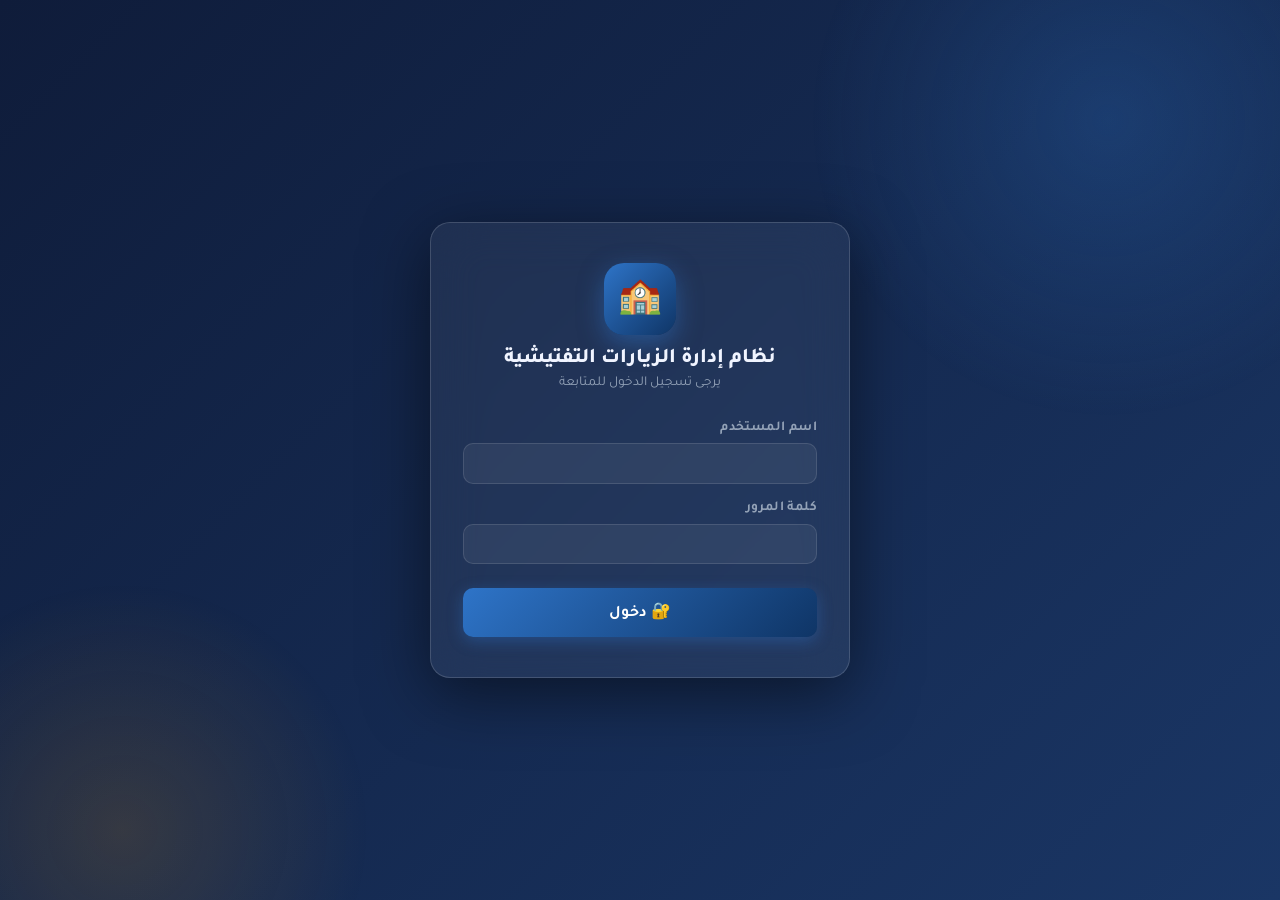
<file: settings.html>
<!DOCTYPE html>
<html lang="ar" dir="rtl">
<head>
<meta charset="UTF-8" /><meta name="viewport" content="width=device-width, initial-scale=1.0" />
<title>الإعدادات – بلديات الولاية</title>
<link rel="stylesheet" href="style.css" />
</head>
<body>
<div class="loader-overlay" id="loaderOverlay"><div class="spinner"></div></div>
<div id="nav"></div>
<div class="container">
  <div class="page-header"><h2>🛠️ <span>إعدادات المديرية</span></h2></div>

  <div class="card fade-in">
    <div class="card-title">🏛️ اسم الولاية</div>
    <div class="form-grid">
      <div class="form-group"><label>مديرية التربية لولاية</label>
        <input type="text" id="directorate" placeholder="مثال: توقرت" /></div>
    </div>
    <div class="form-actions"><button class="btn btn-accent" onclick="saveDirectorate()">💾 حفظ الاسم</button></div>
  </div>

  <div class="card fade-in">
    <div class="card-title">📍 بلديات الولاية <span class="badge badge-inspector" id="munCount">0</span></div>
    <div class="hint">تُحفظ البلديات في الشيت وتظهر تلقائيًا كقائمة منسدلة في صفحتي المؤسسات والزيارات.</div>

    <div class="form-grid">
      <div class="form-group"><label>إضافة بلدية واحدة</label>
        <div style="display:flex;gap:.5rem;">
          <input type="text" id="oneMun" placeholder="اسم البلدية" onkeydown="if(event.key==='Enter'){addOne();}" />
          <button class="btn btn-primary" onclick="addOne()">➕</button>
        </div></div>
      <div class="form-group full-width"><label>أو الصق عدة بلديات (كل بلدية في سطر)</label>
        <textarea id="bulkMun" rows="5" placeholder="بلدية 1&#10;بلدية 2&#10;بلدية 3"></textarea></div>
    </div>
    <div class="form-actions"><button class="btn btn-accent" onclick="addBulk()">📥 إضافة القائمة</button></div>

    <div class="divider"></div>
    <div class="chips" id="munList"></div>
  </div>
</div>

<script src="config.js"></script>
<script src="core.js"></script>
<script>
  let munis = [];
  async function load() {
    showLoader();
    try {
      const d = await listMany(['municipalities', 'settings']);
      munis = d.municipalities;
      directorate.value = d.settings.directorate || '';
      render();
    } catch (e) { showError(e.message); }
    hideLoader();
  }
  function render() {
    munCount.textContent = munis.length;
    munList.innerHTML = munis.length
      ? munis.map(m => `<span class="chip">${esc(m.name)}<button title="حذف" onclick="del('${esc(m.id)}')">✕</button></span>`).join('')
      : '<div class="empty-state"><span class="icon">📍</span>لم تُضف أي بلدية بعد</div>';
  }
  async function saveDirectorate() {
    try { showLoader(); await api('setSettings', { data: { directorate: directorate.value } }); showSuccess('تم حفظ اسم الولاية'); }
    catch (e) { showError(e.message); }
    hideLoader();
  }
  async function addOne() {
    const name = oneMun.value.trim(); if (!name) return;
    try { showLoader(); await api('insert', { sheet: 'municipalities', data: { name } }); oneMun.value = ''; await load(); showSuccess('تمت الإضافة'); }
    catch (e) { showError(e.message); }
    hideLoader();
  }
  async function addBulk() {
    const rows = bulkMun.value.split('\n').map(x => x.trim()).filter(Boolean);
    if (!rows.length) return;
    try {
      showLoader();
      const r = await api('bulkInsert', { sheet: 'municipalities', rows });
      bulkMun.value = ''; await load(); showSuccess(`أُضيفت ${r.added} بلدية`);
    } catch (e) { showError(e.message); }
    hideLoader();
  }
  async function del(id) {
    if (!confirm('حذف هذه البلدية من القائمة؟ (المؤسسات المسجلة لا تتأثر)')) return;
    try { showLoader(); await api('delete', { sheet: 'municipalities', id }); await load(); }
    catch (e) { showError(e.message); }
    hideLoader();
  }
  if (initPage(['admin'])) load();
</script>
</body>
</html>
</file>
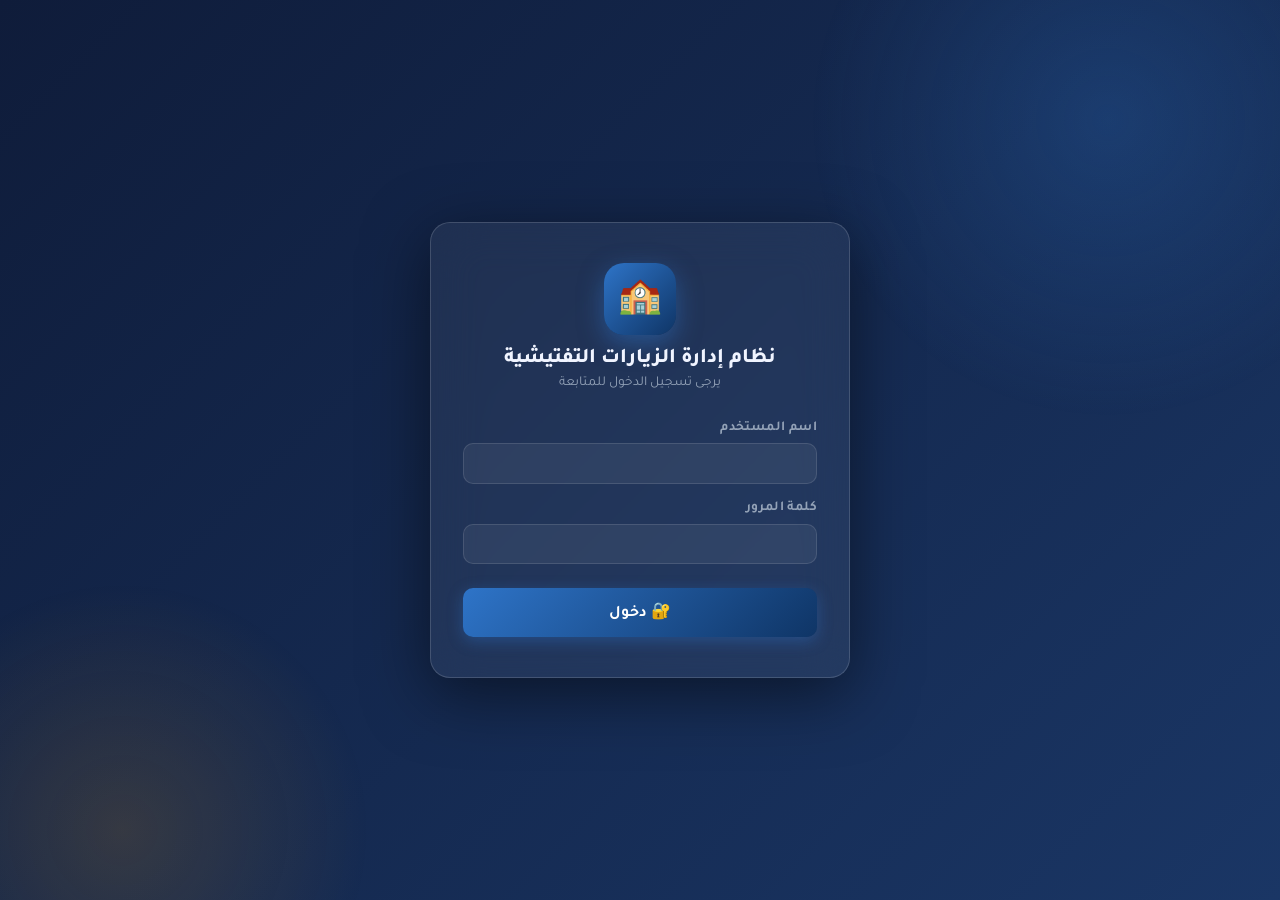
<file: visit.html>
<!DOCTYPE html>
<html lang="ar" dir="rtl">
<head>
<meta charset="UTF-8" /><meta name="viewport" content="width=device-width, initial-scale=1.0" />
<title>إدارة الزيارات التفتيشية</title>
<link rel="stylesheet" href="style.css" />
</head>
<body>
<div class="loader-overlay" id="loaderOverlay"><div class="spinner"></div></div>
<div id="nav"></div>
<div class="container">

  <div class="card fade-in" id="whoCard" style="display:none;">
    <div style="display:flex;align-items:center;gap:1rem;flex-wrap:wrap;">
      <div style="font-size:2.4rem;">👤</div>
      <div>
        <div id="whoName" style="font-size:1.6rem;font-weight:800;color:var(--accent-light);"></div>
        <div id="whoMeta" style="color:var(--text-muted);margin-top:.2rem;"></div>
      </div>
      <a href="reports.html" class="btn btn-primary btn-sm" style="margin-right:auto;">🖨️ تقرير مقاطعتي</a>
    </div>
  </div>

  <div class="card fade-in" id="formCard">
    <div class="card-title" id="formTitle">✏️ تسجيل زيارة جديدة</div>
    <div class="hint" id="noMun" style="display:none;">لا توجد بلديات مسجّلة — يضيفها المدير من صفحة الإعدادات.</div>
    <form id="visitForm">
      <div class="form-grid">
        <div class="form-group" id="gStage"><label>المرحلة التعليمية</label><select id="stageSel" required></select></div>
        <div class="form-group"><label>البلدية</label><select id="munSel" required></select></div>
        <div class="form-group"><label>المؤسسة</label><select id="instSel" required disabled></select></div>
        <div class="form-group" id="gInsp"><label>المفتش</label><select id="inspSel" required disabled></select></div>
        <div class="form-group" id="gSpec"><label>التخصص</label><input id="specialty" readonly /></div>
        <div class="form-group"><label>اسم المعني بالزيارة</label><input id="visitee" required /></div>
        <div class="form-group"><label>الرتبة</label><input id="rank" list="rankList" autocomplete="off" /><datalist id="rankList"></datalist></div>
        <div class="form-group"><label>الدرجة</label><input id="grade" /></div>
        <div class="form-group"><label>نوع الزيارة</label><select id="visitType"></select></div>
        <div class="form-group"><label>تاريخ الزيارة</label><input type="date" id="vDate" required /></div>
        <div class="form-group"><label>العقوبات / الإجازات</label><select id="penalty"></select></div>
        <div class="form-group"><label>النقطة (من 20)</label><input type="number" id="score" step="0.25" min="0" max="20" /></div>
        <div class="form-group"><label>الموسم</label><select id="season"></select></div>
        <div class="form-group full-width"><label>الملاحظة</label><select id="note"></select></div>
      </div>
      <div class="form-actions">
        <button type="button" class="btn btn-ghost" id="cancelBtn" style="display:none;" onclick="resetForm()">✕ إلغاء التعديل</button>
        <button type="submit" class="btn btn-accent" id="saveBtn">📥 حفظ الزيارة</button>
      </div>
    </form>
  </div>

  <div class="card fade-in">
    <div class="card-title" id="listTitle">🔍 سجل الزيارات <span class="badge badge-inspector" id="cnt"></span></div>
    <div class="search-grid">
      <input id="qName" placeholder="بحث بالمعني..." oninput="applySearch()" />
      <input id="qInst" placeholder="بحث بالمؤسسة..." oninput="applySearch()" />
      <input id="qInsp" placeholder="بحث بالمفتش..." oninput="applySearch()" />
    </div>
    <div class="table-wrap"><table>
      <thead><tr><th>#</th><th class="cInsp">المفتش</th><th class="cInsp">التخصص</th><th class="cInsp">المرحلة</th><th>المعني</th><th>الرتبة</th><th>الدرجة</th>
        <th>المؤسسة</th><th>التاريخ</th><th>النوع</th><th>النقطة</th><th>العقوبات</th><th>الموسم</th><th>الملاحظة</th><th id="thAct">إجراءات</th></tr></thead>
      <tbody id="tbody"></tbody>
    </table></div>
    <div id="pager" class="pagination"></div>
  </div>
</div>

<script src="config.js"></script>
<script src="core.js"></script>
<script>
  const PER = 10;
  let me, LOCK = false, CAN_ADD, CAN_EDIT, CAN_DEL;
  let ref = { inspectors: [], institutions: [], municipalities: [] };
  let visits = [], filtered = [], page = 1, editId = null;
  const today = () => new Date(Date.now() - new Date().getTimezoneOffset() * 60000).toISOString().slice(0, 10);
  const v = id => document.getElementById(id).value.trim();

  // المفتش المرتبط بحساب: المرحلة والاسم والتخصص تُدرج تلقائيًا
  function filterLists() {
    const st = stageSel.value, mn = munSel.value;
    if (!LOCK) {
      fillSelect(inspSel, ref.inspectors.filter(i => i.stage === st).map(i => i.name), '-- اختر المفتش --');
      inspSel.disabled = !st; specialty.value = '';
    }
    fillSelect(instSel, ref.institutions.filter(i => i.stage === st && i.municipality === mn).map(i => i.name), '-- اختر المؤسسة --');
    instSel.disabled = !(st && mn);
  }
  function syncSpecialty() {
    const i = ref.inspectors.find(x => x.name === inspSel.value && x.stage === stageSel.value);
    specialty.value = i ? i.specialty : '';
  }

  async function load(full) {
    showLoader();
    try {
      const d = await listMany(full ? ['visits', 'inspectors', 'institutions', 'municipalities'] : ['visits'], true);
      visits = d.visits.sort((a, b) => (b.visitDate || '').localeCompare(a.visitDate || ''));
      if (full) {
        ref = { inspectors: d.inspectors, institutions: d.institutions, municipalities: d.municipalities };
        const names = ref.municipalities.map(m => m.name).sort((a, b) => a.localeCompare(b, 'ar'));
        noMun.style.display = names.length ? 'none' : 'block';
        fillSelect(munSel, names, '-- اختر البلدية --');
        if (LOCK) { stageSel.value = me.inspector.stage; filterLists(); }
      }
      rankList.innerHTML = [...new Set(visits.map(x => x.rank.trim()).filter(r => r && r !== '-'))]
        .sort((a, b) => a.localeCompare(b, 'ar')).map(r => `<option value="${esc(r)}">`).join('');
      applySearch();
    } catch (e) { showError(e.message); }
    hideLoader();
  }

  function applySearch() {
    const n = qName.value.toLowerCase(), i = qInst.value.toLowerCase(), p = qInsp.value.toLowerCase();
    filtered = visits.filter(x => x.visitee.toLowerCase().includes(n) && x.institution.toLowerCase().includes(i) && x.inspector.toLowerCase().includes(p));
    page = 1; render();
  }

  function render() {
    cnt.textContent = filtered.length + ' زيارة';
    const start = (page - 1) * PER, rows = filtered.slice(start, start + PER), showAct = CAN_EDIT || CAN_DEL;
    const ci = LOCK ? 'style="display:none;"' : '';
    tbody.innerHTML = rows.length ? rows.map((x, k) => `
      <tr><td>${start + k + 1}</td><td ${ci}>${esc(x.inspector)}</td><td ${ci}>${esc(x.specialty)}</td><td ${ci}>${esc(x.stage)}</td>
      <td><strong>${esc(x.visitee)}</strong></td><td>${esc(x.rank) || '-'}</td><td>${esc(x.grade) || '-'}</td>
      <td>${esc(x.institution)}</td><td>${esc(x.visitDate)}</td><td>${esc(x.visitType)}</td>
      <td><span class="badge badge-accent">${esc(x.score) || '-'}</span></td><td>${esc(x.penalty) || 'لا شيء'}</td>
      <td>${esc(x.season)}</td><td class="note-cell">${esc(x.note) || '-'}</td>
      ${showAct ? `<td class="action-btns">${CAN_EDIT ? `<button class="btn btn-primary btn-sm" onclick="edit('${esc(x.id)}')">📝</button>` : ''}
        ${CAN_DEL ? `<button class="btn btn-danger btn-sm" onclick="del('${esc(x.id)}')">🗑️</button>` : ''}</td>` : ''}</tr>`).join('')
      : '<tr><td colspan="15" class="empty-state">لا توجد سجلات مطابقة</td></tr>';
    const pages = Math.max(1, Math.ceil(filtered.length / PER));
    pager.innerHTML = `
      <button class="btn btn-ghost btn-sm" onclick="go(1)" ${page === 1 ? 'disabled' : ''}>البداية</button>
      <button class="btn btn-ghost btn-sm" onclick="go(page-1)" ${page === 1 ? 'disabled' : ''}>السابق</button>
      <strong>${page} / ${pages}</strong>
      <button class="btn btn-ghost btn-sm" onclick="go(page+1)" ${page === pages ? 'disabled' : ''}>التالي</button>
      <button class="btn btn-ghost btn-sm" onclick="go(${pages})" ${page === pages ? 'disabled' : ''}>النهاية</button>`;
  }
  function go(p) { page = p; render(); }

  function resetForm() {
    editId = null; visitForm.reset();
    vDate.value = today(); season.value = seasonLabel(currentSeasonStart());
    if (LOCK) stageSel.value = me.inspector.stage;
    filterLists();
    formTitle.textContent = '✏️ تسجيل زيارة جديدة'; saveBtn.textContent = '📥 حفظ الزيارة'; cancelBtn.style.display = 'none';
    formCard.style.display = CAN_ADD ? '' : 'none';
  }

  function edit(id) {
    const x = visits.find(r => r.id === id); if (!x) return;
    editId = id; formCard.style.display = '';
    stageSel.value = LOCK ? me.inspector.stage : x.stage;
    setSelectValue(munSel, x.municipality); filterLists();
    setSelectValue(instSel, x.institution); instSel.disabled = false;
    if (!LOCK) { setSelectValue(inspSel, x.inspector); inspSel.disabled = false; specialty.value = x.specialty; }
    visitee.value = x.visitee; rank.value = x.rank; grade.value = x.grade;
    setSelectValue(visitType, x.visitType); vDate.value = x.visitDate; setSelectValue(penalty, x.penalty);
    score.value = x.score; setSelectValue(season, x.season); setSelectValue(note, x.note);
    formTitle.textContent = '📝 تعديل بيانات الزيارة'; saveBtn.textContent = '💾 حفظ التعديلات'; cancelBtn.style.display = '';
    scrollTo({ top: 0, behavior: 'smooth' });
  }

  async function del(id) {
    if (!confirm('هل أنت متأكد من حذف هذا السجل نهائيًا؟')) return;
    try { showLoader(); await api('delete', { sheet: 'visits', id }); showSuccess('تم الحذف'); await load(false); }
    catch (e) { showError(e.message); }
    hideLoader();
  }

  visitForm.onsubmit = async e => {
    e.preventDefault();
    const data = {
      stage: LOCK ? me.inspector.stage : v('stageSel'), municipality: v('munSel'), institution: v('instSel'),
      inspector: LOCK ? me.inspector.name : v('inspSel'), specialty: LOCK ? me.inspector.specialty : v('specialty'),
      visitee: v('visitee'), rank: v('rank'), grade: v('grade'), visitType: v('visitType'),
      visitDate: v('vDate'), penalty: v('penalty'), score: v('score'), season: v('season'), note: v('note')
    };
    saveBtn.disabled = true;
    try {
      showLoader();
      await (editId ? api('update', { sheet: 'visits', id: editId, data }) : api('insert', { sheet: 'visits', data }));
      showSuccess(editId ? 'تم تعديل الزيارة' : 'تم حفظ الزيارة');
      resetForm(); await load(false);
    } catch (ex) { showError(ex.message); }
    saveBtn.disabled = false; hideLoader();
  };

  me = initPage(null, ['visits', 'view']);
  if (me) {
    LOCK = !!me.inspector;
    CAN_ADD = can('visits', 'add'); CAN_EDIT = can('visits', 'edit'); CAN_DEL = can('visits', 'delete');
    fillSelect(stageSel, LEVELS, '-- اختر المرحلة --');
    fillSelect(visitType, VISIT_TYPES);
    fillSelect(penalty, PENALTIES);
    fillSelect(note, VISIT_NOTES);
    const y = currentSeasonStart();
    fillSelect(season, [y, y - 1, y - 2].map(seasonLabel));
    stageSel.onchange = munSel.onchange = filterLists;
    inspSel.onchange = syncSpecialty;
    if (!CAN_EDIT && !CAN_DEL) thAct.style.display = 'none';
    if (LOCK) {
      // الحساب مبني على المفتش: لا يختار اسمه ولا مرحلته ولا تخصصه
      gStage.style.display = gInsp.style.display = gSpec.style.display = 'none';
      inspSel.required = false; qInsp.style.display = 'none';
      document.querySelectorAll('.cInsp').forEach(e => e.style.display = 'none');
      whoCard.style.display = '';
      whoName.textContent = me.inspector.name;
      whoMeta.textContent = `مفتش التعليم ${me.inspector.stage}` + (me.inspector.specialty ? ` — التخصص: ${me.inspector.specialty}` : '') + (me.inspector.rank ? ` — ${me.inspector.rank}` : '');
      listTitle.firstChild.textContent = '🔍 سجل زياراتي ';
    }
    resetForm();
    load(true);
  }
</script>
</body>
</html>
</file>
<file: style.css>
/* ─────────────────────────────────────────────────
   نظام إدارة الزيارات التفتيشية – Global Stylesheet
   RTL Arabic | Glassmorphism | Premium Design
───────────────────────────────────────────────── */

@import url('https://fonts.googleapis.com/css2?family=Tajawal:wght@300;400;500;700;800&display=swap');

:root {
    --primary: #1a56a0;
    --primary-light: #2e74c8;
    --primary-dark: #0f3566;
    --accent: #f59e0b;
    --accent-light: #fbbf24;
    --danger: #ef4444;
    --success: #10b981;
    --bg-from: #0f1c3a;
    --bg-to: #1a3665;
    --glass: rgba(255, 255, 255, 0.07);
    --glass-border: rgba(255, 255, 255, 0.15);
    --text: #f0f4ff;
    --text-muted: #94a3b8;
    --radius: 14px;
    --shadow: 0 8px 32px rgba(0, 0, 0, 0.35);
    --transition: all 0.3s cubic-bezier(0.4, 0, 0.2, 1);
}

*,
*::before,
*::after {
    box-sizing: border-box;
    margin: 0;
    padding: 0;
}

html,
body {
    direction: rtl;
    font-family: 'Tajawal', sans-serif;
    background: linear-gradient(135deg, var(--bg-from) 0%, var(--bg-to) 100%);
    min-height: 100vh;
    color: var(--text);
    overflow-x: hidden;
}

/* ── Background Decoration ── */
body::before {
    content: '';
    position: fixed;
    top: -20%;
    right: -10%;
    width: 600px;
    height: 600px;
    background: radial-gradient(circle, rgba(46, 116, 200, 0.25) 0%, transparent 70%);
    pointer-events: none;
    z-index: 0;
}

body::after {
    content: '';
    position: fixed;
    bottom: -20%;
    left: -10%;
    width: 500px;
    height: 500px;
    background: radial-gradient(circle, rgba(245, 158, 11, 0.15) 0%, transparent 70%);
    pointer-events: none;
    z-index: 0;
}

/* ── Navbar ── */
.navbar {
    position: sticky;
    top: 0;
    z-index: 100;
    display: flex;
    align-items: center;
    justify-content: space-between;
    padding: 0.9rem 2rem;
    background: rgba(10, 20, 50, 0.75);
    backdrop-filter: blur(16px);
    border-bottom: 1px solid var(--glass-border);
    box-shadow: 0 2px 20px rgba(0, 0, 0, 0.3);
}

.navbar .brand {
    display: flex;
    align-items: center;
    gap: 0.75rem;
    font-size: 1.2rem;
    font-weight: 800;
    color: var(--accent-light);
}

.navbar .brand span {
    font-size: 1.6rem;
}

.navbar .nav-links {
    display: flex;
    gap: 0.75rem;
    align-items: center;
}

.navbar .user-info {
    font-size: 0.9rem;
    color: var(--text-muted);
    margin-left: 1rem;
}

.navbar .user-info strong {
    color: var(--accent-light);
}

/* ── Container ── */
.container {
    position: relative;
    z-index: 1;
    max-width: 1200px;
    margin: 0 auto;
    padding: 2rem 1.5rem;
}

/* ── Glass Card ── */
.card {
    background: var(--glass);
    backdrop-filter: blur(20px);
    border: 1px solid var(--glass-border);
    border-radius: var(--radius);
    box-shadow: var(--shadow);
    padding: 2rem;
    margin-bottom: 2rem;
    transition: var(--transition);
}

.card:hover {
    box-shadow: 0 12px 48px rgba(0, 0, 0, 0.45);
}

.card-title {
    font-size: 1.25rem;
    font-weight: 700;
    color: var(--accent-light);
    margin-bottom: 1.5rem;
    display: flex;
    align-items: center;
    gap: 0.5rem;
    border-bottom: 1px solid var(--glass-border);
    padding-bottom: 0.75rem;
}

/* ── Form Grid ── */
.form-grid {
    display: grid;
    grid-template-columns: repeat(auto-fill, minmax(240px, 1fr));
    gap: 1rem;
}

.form-group {
    display: flex;
    flex-direction: column;
    gap: 0.4rem;
}

.form-group.full-width {
    grid-column: 1 / -1;
}

label {
    font-size: 0.85rem;
    font-weight: 600;
    color: var(--text-muted);
    letter-spacing: 0.03em;
}

input,
select,
textarea {
    background: rgba(255, 255, 255, 0.06);
    border: 1.5px solid rgba(255, 255, 255, 0.12);
    border-radius: 10px;
    padding: 0.65rem 1rem;
    font-family: 'Tajawal', sans-serif;
    font-size: 0.95rem;
    color: var(--text);
    direction: rtl;
    transition: var(--transition);
    outline: none;
    width: 100%;
}

input:focus,
select:focus,
textarea:focus {
    border-color: var(--primary-light);
    background: rgba(46, 116, 200, 0.12);
    box-shadow: 0 0 0 3px rgba(46, 116, 200, 0.2);
}

input::placeholder,
textarea::placeholder {
    color: rgba(148, 163, 184, 0.6);
}

select option {
    background: #182a4e;
    color: var(--text);
}

textarea {
    resize: vertical;
    min-height: 80px;
}

/* ── Buttons ── */
.btn {
    display: inline-flex;
    align-items: center;
    gap: 0.5rem;
    padding: 0.65rem 1.5rem;
    border: none;
    border-radius: 10px;
    font-family: 'Tajawal', sans-serif;
    font-size: 0.95rem;
    font-weight: 700;
    cursor: pointer;
    transition: var(--transition);
    text-decoration: none;
}

.btn-primary {
    background: linear-gradient(135deg, var(--primary-light), var(--primary-dark));
    color: #fff;
    box-shadow: 0 4px 15px rgba(46, 116, 200, 0.4);
}

.btn-primary:hover {
    background: linear-gradient(135deg, #3a8af5, var(--primary));
    box-shadow: 0 6px 20px rgba(46, 116, 200, 0.55);
    transform: translateY(-1px);
}

.btn-accent {
    background: linear-gradient(135deg, var(--accent-light), #d97706);
    color: #1a1a1a;
    box-shadow: 0 4px 15px rgba(245, 158, 11, 0.35);
}

.btn-accent:hover {
    transform: translateY(-1px);
    box-shadow: 0 6px 20px rgba(245, 158, 11, 0.5);
}

.btn-danger {
    background: linear-gradient(135deg, #f87171, #b91c1c);
    color: #fff;
    box-shadow: 0 4px 15px rgba(239, 68, 68, 0.3);
}

.btn-danger:hover {
    transform: translateY(-1px);
}

.btn-sm {
    padding: 0.4rem 0.9rem;
    font-size: 0.82rem;
    border-radius: 8px;
}

.btn-ghost {
    background: transparent;
    border: 1.5px solid var(--glass-border);
    color: var(--text-muted);
}

.btn-ghost:hover {
    border-color: var(--primary-light);
    color: var(--text);
}

/* ── Login Page ── */
.login-wrapper {
    min-height: 100vh;
    display: flex;
    align-items: center;
    justify-content: center;
    padding: 1rem;
}

.login-box {
    width: 100%;
    max-width: 420px;
    background: rgba(255, 255, 255, 0.06);
    backdrop-filter: blur(24px);
    border: 1px solid var(--glass-border);
    border-radius: 20px;
    box-shadow: 0 16px 64px rgba(0, 0, 0, 0.5);
    padding: 2.5rem 2rem;
    animation: fadeUp 0.6s ease;
}

.login-logo {
    text-align: center;
    margin-bottom: 1.75rem;
}

.login-logo .icon-wrap {
    width: 72px;
    height: 72px;
    border-radius: 20px;
    background: linear-gradient(135deg, var(--primary-light), var(--primary-dark));
    display: inline-flex;
    align-items: center;
    justify-content: center;
    font-size: 2.2rem;
    box-shadow: 0 8px 24px rgba(46, 116, 200, 0.5);
    margin-bottom: 0.75rem;
}

.login-logo h1 {
    font-size: 1.3rem;
    font-weight: 800;
    color: var(--text);
}

.login-logo p {
    font-size: 0.85rem;
    color: var(--text-muted);
    margin-top: 0.25rem;
}

.login-box .form-group {
    margin-bottom: 1rem;
}

.login-btn {
    width: 100%;
    justify-content: center;
    margin-top: 0.5rem;
    padding: 0.8rem;
    font-size: 1rem;
}

.login-error {
    background: rgba(239, 68, 68, 0.15);
    border: 1px solid rgba(239, 68, 68, 0.4);
    border-radius: 10px;
    padding: 0.65rem 1rem;
    font-size: 0.88rem;
    color: #fca5a5;
    margin-top: 0.75rem;
    display: none;
}

/* ── Page Header ── */
.page-header {
    display: flex;
    align-items: center;
    justify-content: space-between;
    margin-bottom: 1.75rem;
    flex-wrap: wrap;
    gap: 1rem;
}

.page-header h2 {
    font-size: 1.5rem;
    font-weight: 800;
    color: var(--text);
}

.page-header h2 span {
    color: var(--accent-light);
}

/* ── Search Bar ── */
.search-bar {
    display: grid;
    grid-template-columns: repeat(auto-fill, minmax(220px, 1fr));
    gap: 0.75rem;
    align-items: end;
}

.search-input-wrap {
    position: relative;
}

.search-input-wrap input {
    padding-right: 2.5rem;
}

.search-icon {
    position: absolute;
    right: 0.9rem;
    top: 50%;
    transform: translateY(-50%);
    color: var(--text-muted);
    font-size: 1rem;
    pointer-events: none;
}

/* ── Table ── */
.table-wrap {
    overflow-x: auto;
    border-radius: var(--radius);
}

table {
    width: 100%;
    border-collapse: collapse;
    font-size: 0.88rem;
}

thead tr {
    background: rgba(46, 116, 200, 0.25);
}

thead th {
    padding: 0.9rem 0.85rem;
    text-align: right;
    font-weight: 700;
    color: var(--accent-light);
    white-space: nowrap;
    border-bottom: 1px solid var(--glass-border);
}

tbody tr {
    border-bottom: 1px solid rgba(255, 255, 255, 0.05);
    transition: var(--transition);
}

tbody tr:hover {
    background: rgba(46, 116, 200, 0.1);
}

tbody td {
    padding: 0.75rem 0.85rem;
    color: var(--text);
    white-space: nowrap;
}

tbody tr:last-child {
    border-bottom: none;
}

.empty-state {
    text-align: center;
    padding: 3rem 1rem;
    color: var(--text-muted);
    font-size: 0.95rem;
}

.empty-state .icon {
    font-size: 2.5rem;
    display: block;
    margin-bottom: 0.5rem;
}

/* ── Badge ── */
.badge {
    display: inline-block;
    padding: 0.2rem 0.65rem;
    border-radius: 999px;
    font-size: 0.75rem;
    font-weight: 700;
}

.badge-admin {
    background: rgba(245, 158, 11, 0.2);
    color: var(--accent-light);
    border: 1px solid rgba(245, 158, 11, 0.35);
}

.badge-inspector {
    background: rgba(46, 116, 200, 0.2);
    color: #93c5fd;
    border: 1px solid rgba(46, 116, 200, 0.35);
}

.badge-manager {
    background: rgba(16, 185, 129, 0.2);
    color: #6ee7b7;
    border: 1px solid rgba(16, 185, 129, 0.35);
}

/* ── Toast ── */
.toast-container {
    position: fixed;
    top: 1.5rem;
    left: 50%;
    transform: translateX(-50%);
    z-index: 9999;
    display: flex;
    flex-direction: column;
    gap: 0.5rem;
    pointer-events: none;
}

.toast {
    background: rgba(16, 185, 129, 0.9);
    backdrop-filter: blur(12px);
    color: #fff;
    padding: 0.8rem 1.5rem;
    border-radius: 12px;
    font-weight: 600;
    font-size: 0.95rem;
    box-shadow: 0 8px 24px rgba(0, 0, 0, 0.3);
    animation: toastIn 0.4s ease forwards;
    pointer-events: all;
}

.toast.error {
    background: rgba(239, 68, 68, 0.9);
}

.toast.warning {
    background: rgba(245, 158, 11, 0.9);
    color: #1a1a1a;
}

/* ── Loader ── */
.loader-overlay {
    position: fixed;
    inset: 0;
    background: rgba(10, 20, 50, 0.7);
    backdrop-filter: blur(6px);
    display: flex;
    align-items: center;
    justify-content: center;
    z-index: 9998;
    display: none;
}

.spinner {
    width: 48px;
    height: 48px;
    border: 4px solid rgba(255, 255, 255, 0.1);
    border-top-color: var(--primary-light);
    border-radius: 50%;
    animation: spin 0.8s linear infinite;
}

/* ── Stats Cards ── */
.stats-grid {
    display: grid;
    grid-template-columns: repeat(auto-fill, minmax(180px, 1fr));
    gap: 1rem;
    margin-bottom: 2rem;
}

.stat-card {
    background: var(--glass);
    border: 1px solid var(--glass-border);
    border-radius: var(--radius);
    padding: 1.25rem;
    display: flex;
    align-items: center;
    gap: 1rem;
}

.stat-icon {
    width: 50px;
    height: 50px;
    border-radius: 12px;
    display: flex;
    align-items: center;
    justify-content: center;
    font-size: 1.5rem;
    flex-shrink: 0;
}

.stat-icon.blue {
    background: rgba(46, 116, 200, 0.2);
}

.stat-icon.amber {
    background: rgba(245, 158, 11, 0.2);
}

.stat-icon.green {
    background: rgba(16, 185, 129, 0.2);
}

.stat-info h3 {
    font-size: 1.5rem;
    font-weight: 800;
    line-height: 1;
}

.stat-info p {
    font-size: 0.8rem;
    color: var(--text-muted);
    margin-top: 0.25rem;
}

/* ── Divider ── */
.divider {
    height: 1px;
    background: var(--glass-border);
    margin: 1.25rem 0;
}

/* ── Modal Overlay Styles ─────────────────────────────────── */
.modal {
    position: fixed;
    top: 0;
    left: 0;
    width: 100vw;
    height: 100vh;
    display: none;
    align-items: center;
    justify-content: center;
    background: rgba(0, 0, 0, 0.6);
    z-index: 200;
}

.modal-content {
    position: relative;
    max-width: 900px;
    width: 90%;
    margin: 1rem;
}

.modal-close {
    position: absolute;
    top: 0.8rem;
    right: 1rem;
    background: none;
    border: none;
    font-size: 1.8rem;
    color: var(--text);
    cursor: pointer;
}

.modal-close:hover {
    color: var(--accent-light);
}

/* ── Form Actions ── */
.form-actions {
    display: flex;
    gap: 0.75rem;
    justify-content: flex-end;
    margin-top: 1.25rem;
    flex-wrap: wrap;
}

/* ── Animations ── */
@keyframes fadeUp {
    from {
        opacity: 0;
        transform: translateY(30px);
    }

    to {
        opacity: 1;
        transform: translateY(0);
    }
}

@keyframes spin {
    to {
        transform: rotate(360deg);
    }
}

@keyframes toastIn {
    from {
        opacity: 0;
        transform: translateY(-20px);
    }

    to {
        opacity: 1;
        transform: translateY(0);
    }
}

.fade-in {
    animation: fadeUp 0.5s ease;
}

/* ── Responsive ── */
@media (max-width: 640px) {
    .form-grid {
        grid-template-columns: 1fr;
    }

    .stats-grid {
        grid-template-columns: 1fr 1fr;
    }

    .container {
        padding: 1rem;
    }

    .navbar {
        padding: 0.75rem 1rem;
    }

    table {
        font-size: 0.78rem;
    }
}
/* ── إضافات النسخة الموحدة ───────────────────────── */
.navbar { flex-wrap: wrap; gap: .5rem; }
.navbar .nav-links { flex-wrap: wrap; }
.badge-accent { background: rgba(245,158,11,.2); color: var(--accent-light); border: 1px solid rgba(245,158,11,.35); }
.req { color: var(--danger); }
.hint { background: rgba(245,158,11,.12); border: 1px solid rgba(245,158,11,.35); color: var(--accent-light); border-radius: 10px; padding: .7rem 1rem; font-size: .9rem; margin-bottom: 1rem; }
.hint a { color: #fff; font-weight: 700; }
.modal.open { display: flex; }
.modal-content { background: #1e293b; padding: 2rem; border-radius: 16px; border: 1px solid var(--glass-border); max-height: 90vh; overflow: auto; max-width: 520px; }
.pagination { display: flex; justify-content: center; align-items: center; gap: 10px; margin-top: 20px; flex-wrap: wrap; }
.note-cell { white-space: normal !important; min-width: 220px; font-size: .85rem; }
.search-grid { display: grid; grid-template-columns: repeat(auto-fill, minmax(200px, 1fr)); gap: 10px; margin-bottom: 15px; }
.action-btns { display: flex; gap: 6px; }
.chips { display: flex; flex-wrap: wrap; gap: .5rem; }
.chip { display: inline-flex; align-items: center; gap: .5rem; background: rgba(46,116,200,.2); border: 1px solid rgba(46,116,200,.4); border-radius: 999px; padding: .3rem .5rem .3rem .9rem; font-size: .9rem; }
.chip button { background: rgba(239,68,68,.25); border: none; color: #fecaca; border-radius: 50%; width: 22px; height: 22px; cursor: pointer; font-size: .85rem; }
.btn:disabled { opacity: .5; cursor: not-allowed; }
@media print { .navbar, .no-print { display: none !important; } }
</file>
